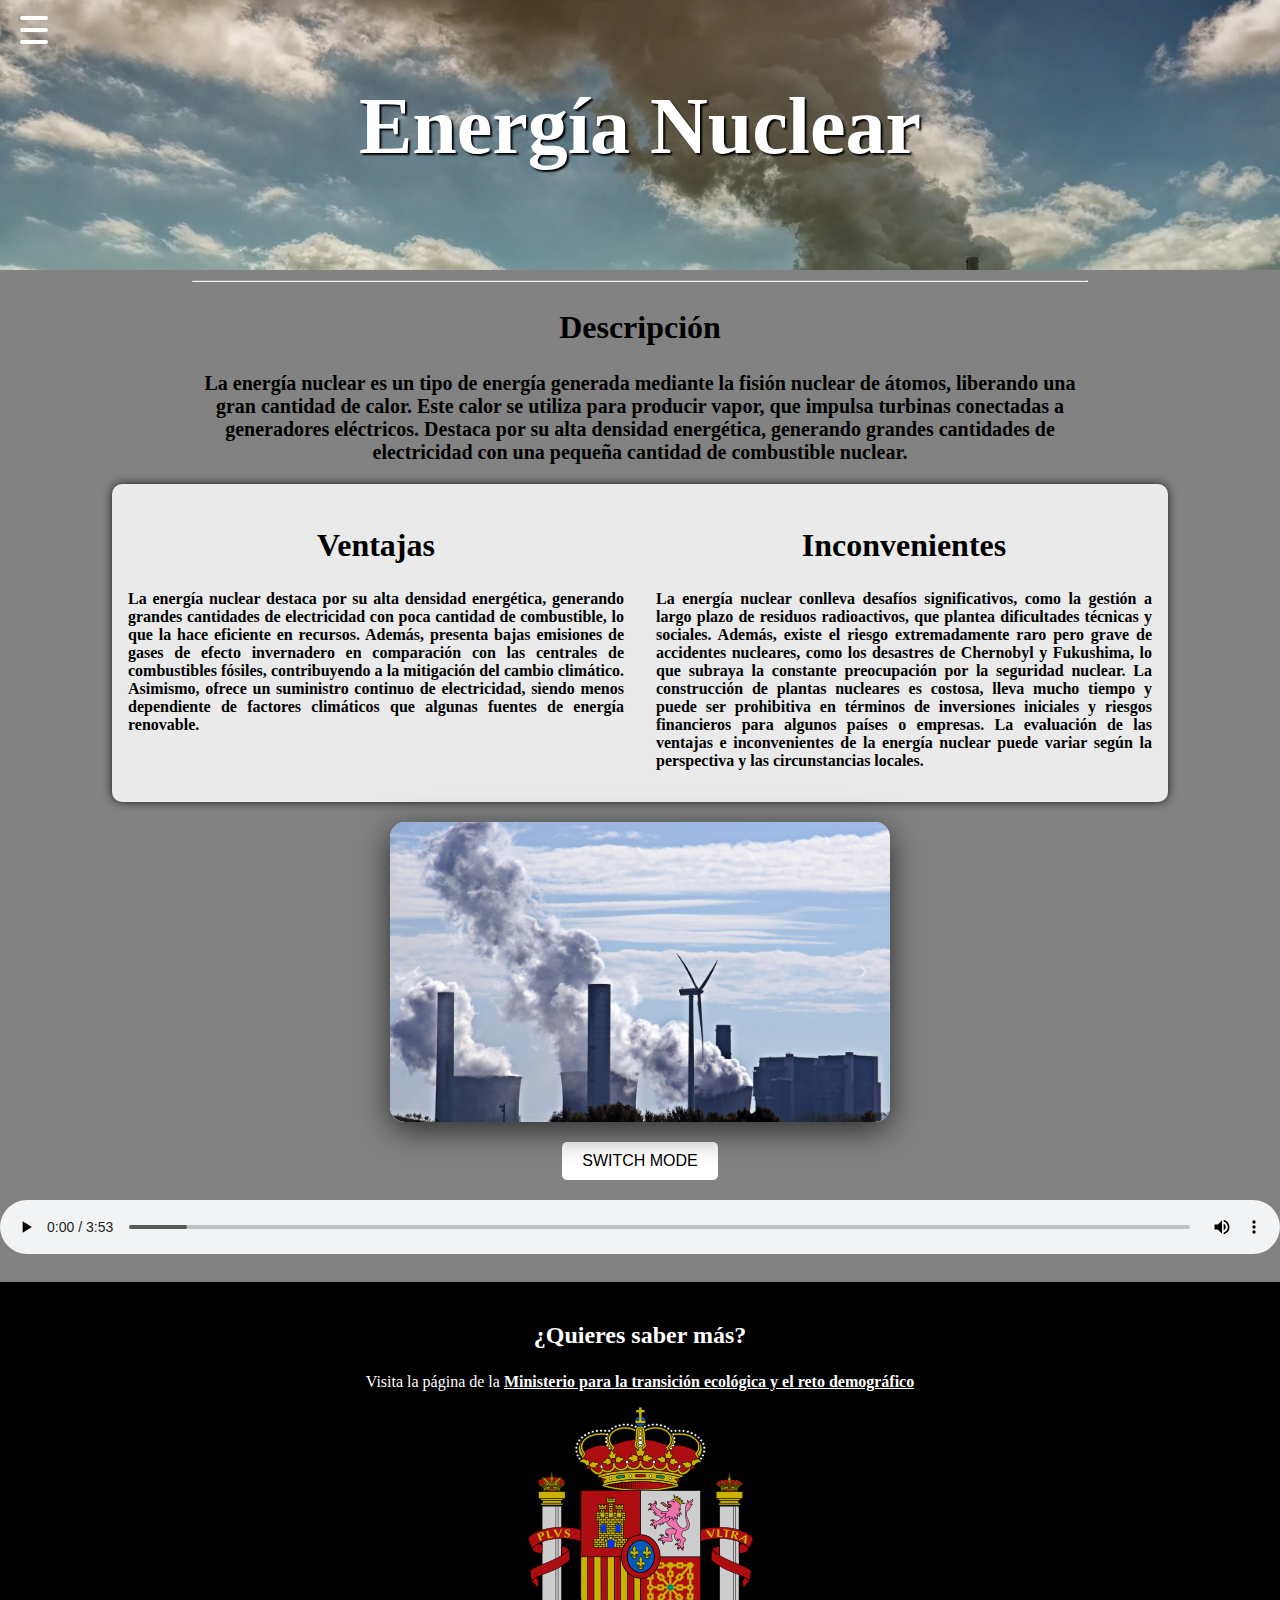
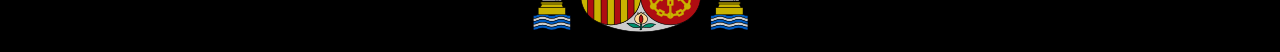
<file: index.html>
<!DOCTYPE html>
<html lang="en">

<head>
    <meta charset="UTF-8">
    <meta name="viewport" content="width=device-width, initial-scale=1.0">
    <title>Layout Profesional</title>
    <link rel="stylesheet" href="/styles/style.css">
    <link href='https://unpkg.com/boxicons@2.1.4/css/boxicons.min.css' rel='stylesheet'>
    <link rel="shortcut icon" href="favicon.ico" type="image/x-icon">
</head>

<body>
    <header>
        <div class="hamburger">
            <div class="_layer -top"></div>
            <div class="_layer -mid"></div>
            <div class="_layer -bottom"></div>
        </div>
        <nav class="menuppal">
            <ul>
              <li><a href="/index.html">INICIO</a></li>
              <li><a href="https://www.iaea.org/es/newscenter/news/que-es-la-energia-nuclear-la-ciencia-de-la-energia-nucleoelectrica">ACERCA DE</a></li>
              <li><a href="/templates/form.html">CONTACTO</a></li>
            </ul>
          </nav>
    </header>

    <div class="hero-container">
        <video autoplay loop muted>
            <source src="/video/brown_coal.mp4" type="video/mp4">
        </video>
        <div class="hero-text">
            <h1>Energía Nuclear</h1>
        </div>
    </div>

    <div class="description">
        <div class="description-text">
            <hr>
            <h2>Descripción</h2>
            <p>La energía nuclear es un tipo de energía generada mediante la fisión nuclear de átomos, liberando una
                gran cantidad de calor. Este calor se utiliza para producir vapor, que impulsa turbinas conectadas a
                generadores eléctricos. Destaca por su alta densidad energética, generando grandes cantidades de
                electricidad con una pequeña cantidad de combustible nuclear.
            </p>
        </div>
    </div>

    <div class="main-container">
        <div class="advantage">
            <div class="main-container-text">
                <h2>Ventajas</h2>
                <p>La energía nuclear destaca por su alta densidad energética, generando grandes cantidades de
                    electricidad con poca cantidad de combustible, lo que la hace eficiente en recursos. Además,
                    presenta bajas emisiones de gases de efecto invernadero en comparación con las centrales de
                    combustibles fósiles, contribuyendo a la mitigación del cambio climático. Asimismo, ofrece un
                    suministro continuo de electricidad, siendo menos dependiente de factores climáticos que algunas
                    fuentes de energía renovable.</p>
            </div>
        </div>
        <div class="disadvantage">
            <div class="main-container-text">
                <h2>Inconvenientes</h2>
                <p>La energía nuclear conlleva desafíos significativos, como la gestión a largo plazo de residuos
                    radioactivos, que plantea dificultades técnicas y sociales. Además, existe el riesgo
                    extremadamente raro pero grave de accidentes nucleares, como los desastres de Chernobyl y
                    Fukushima, lo que subraya la constante preocupación por la seguridad nuclear. La construcción de
                    plantas nucleares es costosa, lleva mucho tiempo y puede ser prohibitiva en términos de
                    inversiones iniciales y riesgos financieros para algunos países o empresas. La evaluación de las
                    ventajas e inconvenientes de la energía nuclear puede variar según la perspectiva y las
                    circunstancias locales.</p>
            </div>
        </div>
    </div>

    <div class="container-carousel">
        <div class="carruseles" id="slider">
            <section class="slider-section">
                <img src="img/1.jpg">
            </section>
            <section class="slider-section">
                <img src="img/2.jpg">
            </section>
            <section class="slider-section">
                <img src="img/3.jpg">
            </section>
            <section class="slider-section">
                <img src="img/4.jpg">
            </section>
            <section class="slider-section">
                <img src="img/5.jpg">
            </section>
            <section class="slider-section">
                <img src="img/6.jpg">
            </section>
            <section class="slider-section">
                <img src="img/7.jpg">
            </section>
            <section class="slider-section">
                <img src="img/8.jpg">
            </section>
            <section class="slider-section">
                <img src="img/9.jpg">
            </section>
            <section class="slider-section">
                <img src="img/10.jpg">
            </section>
        </div>
        <div class="btn-left"><i class='bx bx-chevron-left'></i></div>
        <div class="btn-right"><i class='bx bx-chevron-right'></i></div>
    </div>

    <button onclick="darkMode()">SWITCH MODE</button>

    <audio controls autoplay>
        <source src="/audio/La Roja Baila.mp3" type="audio/mpeg">
    </audio>

    <footer>
        <h3>¿Quieres saber más?</h3>
        <p>Visita la página de la <a href="https://www.miteco.gob.es/es/energia/nuclear.html">Ministerio para la transición ecológica y el reto demográfico</a>
        </p>
        <img src="/img/footer-icon.png" alt="Escudo España">
    </footer>

    <script src="/scripts/darkMode.js"></script>
    <script src="/scripts/hamburguer.js"></script>
    <script src="/scripts/carousel.js"></script>
</body>

</html>
</file>
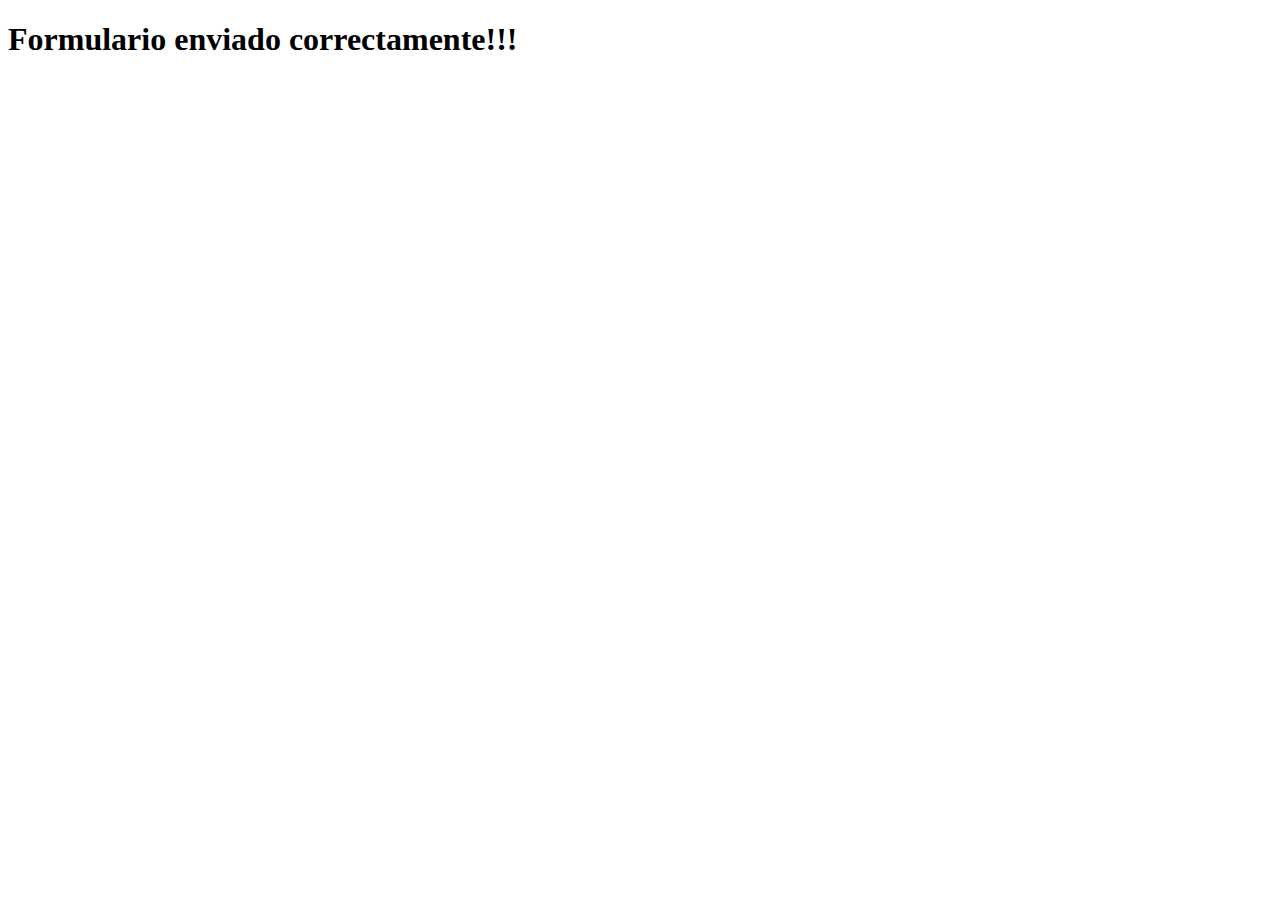
<file: templates/enviado.html>
<!DOCTYPE html>
<html lang="en">
<head>
    <meta charset="UTF-8">
    <meta name="viewport" content="width=device-width, initial-scale=1.0">
    <title>Enviado!</title>
</head>
<body>
    <h1>Formulario enviado correctamente!!!</h1>
</body>
</html>
</file>
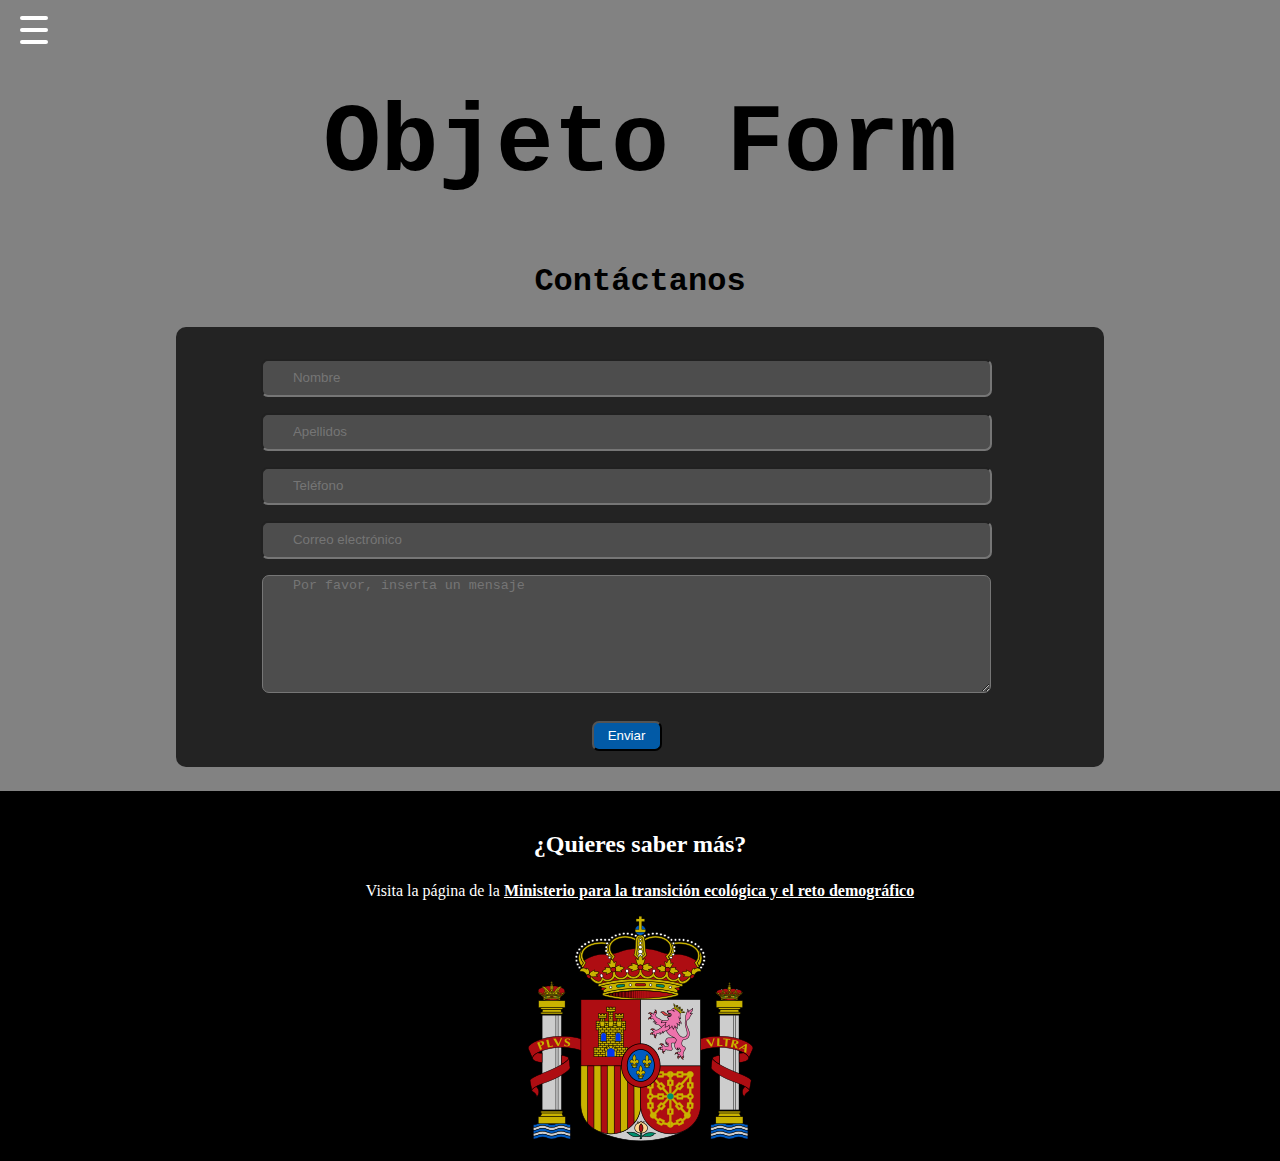
<file: templates/form.html>
<!DOCTYPE html>
<html lang="en">
<head>
    <meta charset="UTF-8">
    <meta name="viewport" content="width=device-width, initial-scale=1.0">
    <title>FORMULARIO</title>
    <link rel="stylesheet" href="/styles/style.css">
    <link rel="shortcut icon" href="favicon.ico" type="image/x-icon">
</head>
<body>
    <header>
        <div class="hamburger">
            <div class="_layer -top"></div>
            <div class="_layer -mid"></div>
            <div class="_layer -bottom"></div>
        </div>
        <nav class="menuppal">
            <ul>
              <li><a href="/index.html">INICIO</a></li>
              <li><a href="https://www.iaea.org/es/newscenter/news/que-es-la-energia-nuclear-la-ciencia-de-la-energia-nucleoelectrica">ACERCA DE</a></li>
              <li><a href="/templates/form.html">CONTACTO</a></li>
            </ul>
          </nav>
    </header>

    <div class="title-text">
        <h1>Objeto Form</h1>
    </div>

    <div class="second-title-text">
        <h2>Contáctanos</h2>
    </div>

    <div class="form-container">
        <form action="/templates/enviado.html" method="get" id="formulario">
            <input type="text" id="nombre" name="nombre" placeholder="Nombre">
            <input type="text" id="apellidos" name="apellidos" placeholder="Apellidos">
            <input type="text" id="telefono" name="telefono" placeholder="Teléfono">
            <input type="text" id="correo" name="correo" placeholder="Correo electrónico">
            <textarea name="mensaje" id="mensaje" cols="30" rows="10" placeholder="Por favor, inserta un mensaje"></textarea><br>
            <input type="submit" value="Enviar" class="btn">

            <ul id="errores"></ul>
        </form>
    </div>

    <footer>
        <h3>¿Quieres saber más?</h3>
        <p>Visita la página de la <a href="https://www.miteco.gob.es/es/energia/nuclear.html">Ministerio para la transición ecológica y el reto demográfico</a>
        </p>
        <img src="/img/footer-icon.png" alt="Escudo España">
    </footer>

    <script src="/scripts/form.js"></script>
    <script src="/scripts/hamburguer.js"></script>
</body>
</html>
</file>
<file: styles/style.css>
:root {
  --h1-font-size:3rem;
  --span-font-size:1.5rem;
  --h2-font-size:2rem;
}

@media (width < 1024px) {
  :root {
    --h1-font-size:2.5rem;
    --span-font-size:1.25rem;
    --h2-font-size:1.5rem;
  }
}
@media (width < 768px) {
  :root {
    --h1-font-size:2rem;
    --span-font-size:1rem;
    --h2-font-size:1rem;
  }
}
@media (width < 428px) {
  :root {
    --h1-font-size:1.5rem;
    --span-font-size:0.75rem;
    --h2-font-size:0.75rem;
  }
}
.form-container {
  background-color: rgb(35, 35, 35);
  width: 70%;
  align-items: center;
  margin: 0 auto;
  border-radius: 10px;
  padding: 1rem;
}

form {
  display: flex;
  flex-direction: column;
  justify-content: center;
  align-items: center;
  width: 97%;
}

input {
  background-color: rgb(77, 77, 77);
  color: white;
  margin-top: 1rem;
  width: 80%;
  border-radius: 7px;
  padding-left: 30px;
  height: 2rem;
}

textarea {
  background-color: rgb(77, 77, 77);
  color: white;
  margin-top: 1rem;
  width: 80%;
  border-radius: 7px;
  padding-left: 30px;
  height: 2rem;
  height: 7rem;
}

.btn {
  color: white;
  margin: 0 auto;
  width: 70px;
  background-color: rgba(0, 95, 178, 0.921);
  height: 30px;
  border-radius: 7px;
  padding: 5px;
  margin-top: 10px;
}

body {
  background-color: rgb(130, 130, 130);
}

.title-text {
  font-family: "Courier New", Courier, monospace;
  font-size: var(--h1-font-size);
  text-align: center;
  margin-top: 10vh;
}

span {
  font-size: var(--span-font-size);
  padding: 5px;
  color: black;
  font-weight: bold;
}

.second-title-text {
  font-family: "Courier New", Courier, monospace;
  font-size: var(--h2-font-size);
  text-align: center;
}

li {
  list-style: none;
  font-family: "Courier New", Courier, monospace;
  font-size: var(--h2-font-size);
  text-align: center;
  margin-top: 1rem;
  color: rgb(255, 0, 0);
}

a {
  color: rgb(255, 255, 255);
  font-weight: bold;
}

footer {
  text-align: center;
  background-color: #000000;
  padding: 1rem;
  margin: 0 auto;
  margin-top: 1.5rem;
  color: #ffffff;
}

header {
  position: relative;
  display: grid;
  grid-template-columns: 1fr 4fr;
  background-color: rgb(0, 22, 37);
  color: white;
}

body {
  margin: 0;
  padding: 0;
}

.hamburger {
  position: fixed;
  background-color: transparent;
  left: 0;
  top: 0;
  height: 30px;
  width: 30px;
  padding: 20px 20px;
  -webkit-transform: translate3d(0, 0, 0);
  transform: translate3d(0, 0, 0);
  -webkit-transition: -webkit-transform 0.25s cubic-bezier(0.05, 1.04, 0.72, 0.98);
  transition: transform 0.25s cubic-bezier(0.05, 1.04, 0.72, 0.98);
  z-index: 1002;
  cursor: pointer;
  -webkit-user-select: none;
  -moz-user-select: none;
  -ms-user-select: none;
  user-select: none;
}
.hamburger.is-active {
  background-color: none;
}

._layer {
  background: #ffffff;
  margin-bottom: 4px;
  border-radius: 2px;
  width: 28px;
  height: 4px;
  opacity: 1;
  -webkit-transform: translate3d(0, 0, 0);
  transform: translate3d(0, 0, 0);
  -webkit-transition: all 0.25s cubic-bezier(0.05, 1.04, 0.72, 0.98);
  transition: all 0.25s cubic-bezier(0.05, 1.04, 0.72, 0.98);
}

.hamburger:hover .-top {
  -webkit-transform: translateY(-100%);
  -ms-transform: translateY(-100%);
  transform: translateY(-100%);
}
.hamburger:hover .-bottom {
  -webkit-transform: translateY(50%);
  -ms-transform: translateY(100%);
  transform: translateY(100%);
}
.hamburger.is-active .-top {
  -webkit-transform: translateY(200%) rotate(45deg) !important;
  -ms-transform: translateY(200%) rotate(45deg) !important;
  transform: translateY(200%) rotate(45deg) !important;
}
.hamburger.is-active .-mid {
  opacity: 0;
}
.hamburger.is-active .-bottom {
  -webkit-transform: translateY(-200%) rotate(135deg) !important;
  -ms-transform: translateY(-200%) rotate(135deg) !important;
  transform: translateY(-200%) rotate(135deg) !important;
}

.menuppal {
  background-color: rgba(0, 0, 0, 0.95);
  bottom: 0;
  height: 100%;
  left: 0;
  overflow-y: scroll;
  position: fixed;
  top: 0;
  transform: translate3d(0px, -100%, 0px);
  transition: transform 0.35s cubic-bezier(0.05, 1.04, 0.72, 0.98) 0s;
  width: 100%;
  z-index: 1001;
}
.menuppal.is_active {
  transform: translate3d(0px, 0px, 0px);
}
.menuppal ul {
  margin: 0;
  padding: 0;
}
.menuppal ul li {
  list-style: none;
  text-align: center;
  font-family: Verdadna, Arial, Helvetica;
  color: nav-color-text;
  font-size: 1.5rem;
  line-height: 3em;
  height: 3em;
  color: rgb(255, 255, 255);
  text-transform: none;
  font-weight: bold;
}
.menuppal ul li a {
  text-decoration: none;
  color: rgb(255, 255, 255);
}
.menuppal ul li a:hover {
  text-decoration: none;
  color: #333;
}

li {
  text-align: center;
  margin: 0 auto;
}

ul {
  text-align: center;
  margin: 0 auto;
  align-items: center;
}

.container-carousel {
  position: relative;
  width: 500px;
  height: 300px;
  background-color: #e0e0e0;
  box-shadow: 0 8px 32px 0 rgba(0, 0, 0, 0.66);
  border-radius: 15px;
  overflow: hidden;
  margin: 0 auto;
  margin-top: 20px;
}

.carruseles {
  width: 1000%;
  height: 100%;
  display: flex;
}

.slider-section {
  width: 10%;
  height: 100%;
}
.slider-section img {
  width: 100%;
  height: 100%;
  object-fit: cover;
  border-radius: 15px;
}

.btn-left, .btn-right {
  display: flex;
  position: absolute;
  top: 50%;
  font-size: 1.5rem;
  background-color: transparent;
  border-radius: 50%;
  padding: 5px;
  font-weight: 600;
  cursor: pointer;
  color: rgba(255, 255, 255, 0.5058823529);
  transform: translate(0, -50%);
  transition: 0.5s ease;
  user-select: none;
}

.btn-left:hover, .btn-right:hover {
  background-color: rgba(51, 51, 51, 0.831372549);
  color: #fff;
}

.btn-left {
  left: 10px;
}

.btn-right {
  right: 10px;
}

header {
  position: relative;
  display: grid;
  grid-template-columns: 1fr 4fr;
  background-color: rgb(0, 22, 37);
  color: white;
}

nav {
  display: grid;
  grid-template-columns: 1fr 1fr 1fr;
  align-items: center;
  justify-items: center;
}

.logo {
  width: 5rem;
  height: 5rem;
}

.hero-container {
  position: relative;
  overflow: hidden;
  height: 30vh;
}

video {
  width: 100%;
  height: 100%;
  object-fit: cover;
}

.hero-text {
  position: absolute;
  top: 10%;
  width: 100%;
  color: white;
  font-size: 2.5rem;
  text-align: center;
  text-shadow: 2px 2px 2px rgb(0, 0, 0);
}

.description {
  font-size: 1.25rem;
  font-weight: 400;
  text-align: center;
  width: 70%;
  top: 60%;
  font-weight: bold;
  margin: 0 auto;
  margin-bottom: 1rem;
}

.main-container {
  width: 80%;
  height: 100%;
  display: grid;
  grid-template-columns: repeat(auto-fit, minmax(300px, 1fr));
  grid-gap: 2rem;
  margin: 0 auto;
  background-color: rgb(234, 234, 234);
  padding: 1rem;
  border-radius: 10px;
  box-shadow: 0 0 10px rgba(0, 0, 0, 0.8);
}

.main-container-text {
  font-size: 1rem;
  font-weight: 400;
  text-align: justify;
  top: 60%;
  font-weight: bold;
  margin: 0 auto;
}

h2 {
  font-size: 2rem;
  font-weight: 700;
  text-align: center;
  width: 100%;
  font-weight: bold;
}

footer {
  text-align: center;
  background-color: #000000;
  padding: 1rem;
  margin: 0 auto;
  margin-top: 1.5rem;
  color: #ffffff;
}

h3 {
  font-size: 1.5rem;
  font-weight: 700;
  text-align: center;
  width: 100%;
  font-weight: bold;
  color: #ffffff;
}

a {
  color: #ffffff;
}
a:hover {
  color: #ffffff;
  text-decoration: none;
}

audio {
  width: 100%;
  margin: 0 auto;
  margin-top: 20px;
}

.dark {
  background-color: #000000;
  color: #ffffff;
}
.dark .main-container {
  background-color: rgb(54, 54, 54);
}
.dark footer {
  background-color: #1c1c1c;
}

button {
  background-color: #ffffff;
  color: #000000;
  border: none;
  padding: 10px 20px;
  font-size: 1rem;
  cursor: pointer;
  transition: 0.3s;
  border-radius: 5px;
  margin: 0 auto;
  display: block;
  margin-top: 20px;
}
button:hover {
  background-color: #646464;
  color: #000000;
}

/*# sourceMappingURL=style.css.map */
</file>
